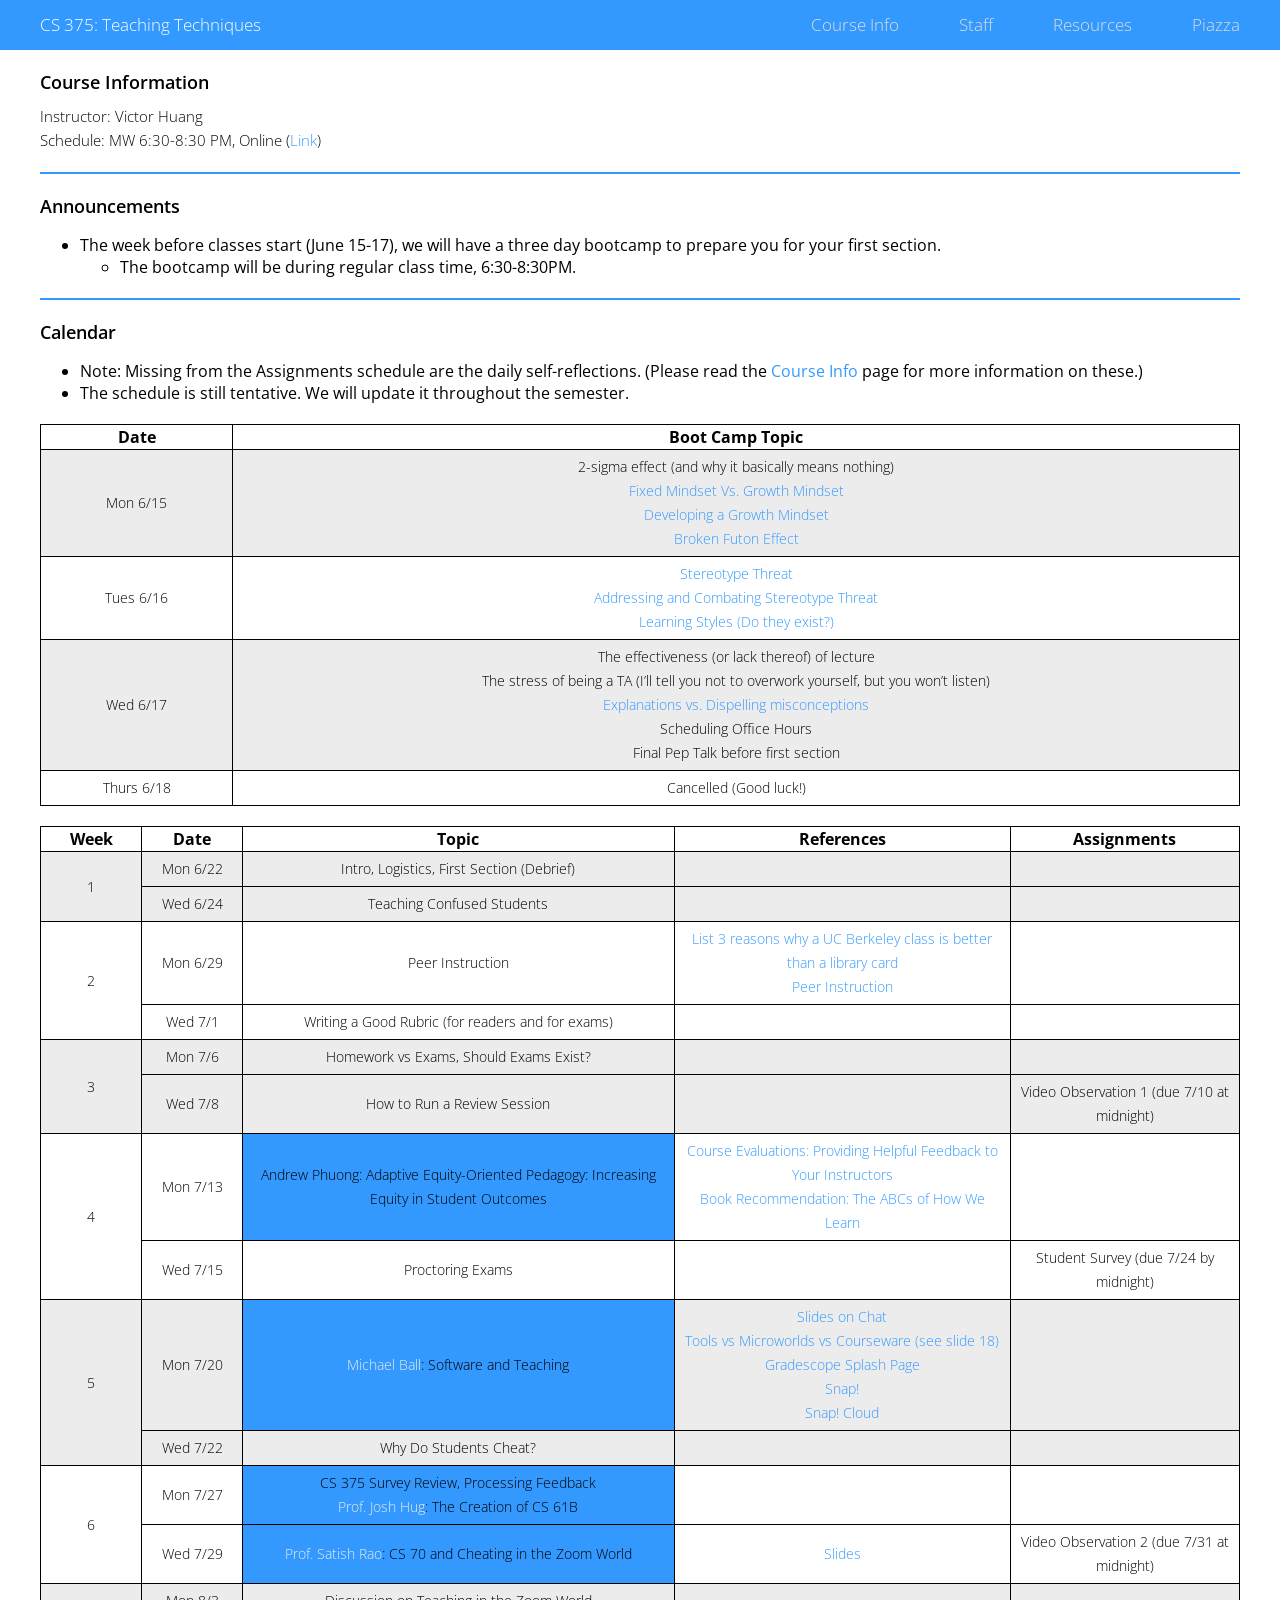
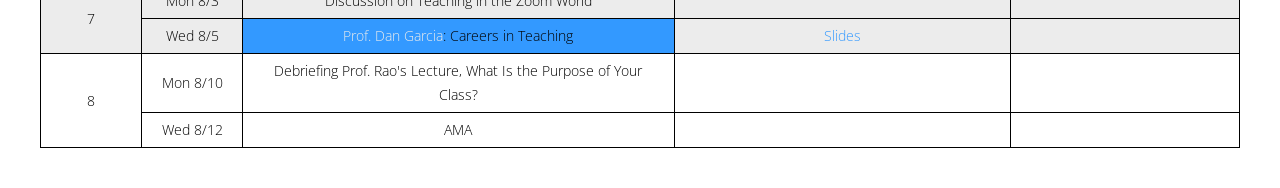
<file: index.html>
<!DOCTYPE html>
<html>
<head>
    <title>CS 375 Summer 2020</title>
    <meta charset="UTF-8">
    <meta name="description" content="Computer Science 375: Teaching Techniques for Computer Science">
    <meta name="keywords" content="CS375, Computer Science, CS, 375, Teaching Techniques, Victor Huang, Berkeley, EECS">

    <link href="https://fonts.googleapis.com/css?family=Open+Sans:300,400,600" rel="stylesheet" type="text/css">
    <link rel="icon" type="image/png" href="assets/images/nyancat.gif">

    <link rel="stylesheet" type="text/css" href="assets/css/common.css">
    <link rel="stylesheet" type="text/css" href="assets/css/index.css">
</head>
<body>
    <div id="navbar">
        <a href="index.html"><div class="navitem left left-large">CS 375: Teaching Techniques</div></a>
        <a href="http://piazza.com/berkeley/summer2020/cs375"><div class="navitem right">Piazza</div></a>
        <a href="resources.html"><div class="navitem right">Resources</div></a>
        <a href="staff.html"><div class="navitem right">Staff</div></a>
        <a href="about.html"><div class="navitem right">Course Info</div></a>

    </div>
    <div id="content">
        <div class="segment">
            <div class="segmenttitle">Course Information</div>
            <div class="text">
                Instructor: Victor Huang</br>
                Schedule: MW 6:30-8:30 PM, Online (<a href="https://berkeley.zoom.us/j/94328143095?pwd=N1VqSTlrUlVzaEFVWEpSdE1VOVN0QT09
">Link</a>)                            
            </div>
        </div>
        <div class="segment">
            <div class="segmenttitle">Announcements</div>
            <ul>
                <li>The week before classes start (June 15-17), we will have a three day bootcamp to prepare you for your first section.</li>
                    <ul>
                        <li>The bootcamp will be during regular class time, 6:30-8:30PM.</li>
                    </ul>
            </ul>
        </div>
        <div class="segment">
            <div class="segmenttitle">Calendar</div>
            
            <ul>
                <li>Note: Missing from the Assignments schedule are the daily self-reflections. (Please read the <a href="about.html">Course Info</a> page for more information on these.)</li>
                <li>The schedule is still tentative. We will update it throughout the semester.</li>
            </ul>



            <table id="calendar">
                <thead>
                    <tr>
                        <th>Date</th>
                        <th>Boot Camp Topic</th>
                    </tr>
                </thead>
                <tbody>
                    <!-- Day 1 -->
                    <tr class="odd">
                        <td rowspan="1">Mon 6/15</td>
                        <td>2-sigma effect (and why it basically means nothing) <br>
                        <a href = "https://www.youtube.com/watch?v=Xv2ar6AKvGc">Fixed Mindset Vs. Growth Mindset</a> <br>
                        <a href = "https://www.youtube.com/watch?v=hiiEeMN7vbQ"> Developing a Growth Mindset</a> <br>
                        <a href = "https://mathwithbaddrawings.com/2015/04/08/the-math-ceiling-wheres-your-cognitive-breaking-point/">Broken Futon Effect</a></td>
                    </tr>
                    <!-- Day 2 -->
                    <tr>
                        <td rowspan="1">Tues 6/16</td>
                        <td><a href = "https://www.youtube.com/watch?v=1oVs3Uxv7SM">Stereotype Threat</a><br>
                        <a href="https://www.youtube.com/watch?v=failylROnrY">Addressing and Combating Stereotype Threat</a> <br>
                        <a href = "https://www.youtube.com/watch?v=sIv9rz2NTUk">Learning Styles (Do they exist?)</a></td>
                    </tr>
                    <!-- Day 3 -->
                    <tr class="odd">
                        <td rowspan="1">Wed 6/17</td>
                        <td>The effectiveness (or lack thereof) of lecture <br>
                        The stress of being a TA (I’ll tell you not to overwork yourself, but you won’t listen) <br>
                        <a href = "https://www.youtube.com/watch?v=eVtCO84MDj8">Explanations vs. Dispelling misconceptions</a> <br>
                        Scheduling Office Hours <br>
                        Final Pep Talk before first section
                        </td>
                    </tr>
                    <!-- Day 4 -->
                    <tr>
                        <td rowspan="1">Thurs 6/18</td>
                        <td>Cancelled (Good luck!)</td>
                    </tr>
                </tbody>
            </table>
            
            <table id="calendar">
                <thead>
                    <tr>
                        <th>Week</th>
                        <th>Date</th>
                        <th>Topic</th>
                        <th>References</th>
                        <th>Assignments</th>
                    </tr>
                </thead>
                <tbody>
                    <!-- Week 1 -->
                    <tr class="odd">
                        <td rowspan="2">1</td>
                        <td>Mon 6/22</td>
                        <td>Intro, Logistics, First Section (Debrief)</td>
                        <td></td>
                        <td></td>
                    </tr>
                    <tr class="odd">
                        <td>Wed 6/24</td>
                        <td>Teaching Confused Students</td>
                        <td></td>
                        <td></td>
                    </tr>
                    <!-- Week 2 -->
                    <tr>
                        <td rowspan="2">2</td>
                        <td>Mon 6/29</td>
                        <!-- <td class="guest-lecture"><a href="http://citris-uc.org/person/pat-virtue/">Prof. Pat Virtue</a>: Peer Instruction</td>
                        <td><a href = "https://drive.google.com/open?id=0B25KtBjneBBebTdCQ0M5YVNvcFU">Guest Lecture Slides</a></td> -->
                        <td>Peer Instruction</td>
                        <td><a href="https://www.youtube.com/watch?v=e1DnltskkWk">List 3 reasons why a UC Berkeley class is better than a library card</a>
                        	<br><a href="https://www.youtube.com/watch?v=FUY049rIjdM">Peer Instruction</a></td>
                        <td></td>
                    </tr>
                    <tr>
                        <td>Wed 7/1</td>
                        <td>Writing a Good Rubric (for readers and for exams)</td>
                        <td></td>
                        <td></td>
                    </tr>
                    <!-- Week 3 -->
                    <tr class="odd">
                        <td rowspan="2">3</td>
                        <td>Mon 7/6</td>
                        <td>Homework vs Exams, Should Exams Exist?</td>
                        <td></td>
                        <td></td>
                    </tr>
                    <tr class="odd">
                        <td>Wed 7/8</td>
                        <td>How to Run a Review Session</td>
                        <td></td>
                        <td>Video Observation 1 (due 7/10 at midnight)</td>
                    </tr>
                    <!-- Week 4 -->
                    <tr>
                        <td rowspan="2">4</td>
                        <td>Mon 7/13</td>
                        <td class="guest-lecture">Andrew Phuong: Adaptive Equity-Oriented Pedagogy: Increasing Equity in Student Outcomes</td>
                        <td><!--<a href = "https://docs.google.com/document/d/1fnzYQlenmHme6SsJqKSHd8tyw7BMYs_Fz5T7bFkfWok/edit?usp=sharing">AEP Think Aloud Pair Interview Activity</a> <br>
                        <a href = "https://docs.google.com/document/d/15vp7rtUiPXOO_oBl0eoErZwCRRaAPFiqnes_bknKaVU/edit?usp=sharing">AEP Strategies Handout</a>-->
                        <a href="http://crlt.umich.edu/sites/default/files/resource_files/Course%20Evaluation%20Guidance.pdf">Course Evaluations: Providing Helpful Feedback to Your Instructors</a><br>
                        <a href="https://www.amazon.com/ABCs-How-Learn-Scientifically-Approaches/dp/0393709264">Book Recommendation: The ABCs of How We Learn</a></td>
                        <td></td>
                    </tr>
                    <tr>
                        <td>Wed 7/15</td>
                        <td>Proctoring Exams</td>
                        <td></td>
                        <td>Student Survey (due 7/24 by midnight)</td>
                    </tr>
                    <!-- Week 5 -->
                    <tr class="odd">
                        <td rowspan="2">5</td>
                        <td>Mon 7/20</td>
                        <td class="guest-lecture"><a href="https://www2.eecs.berkeley.edu/Faculty/Homepages/mball.html">Michael Ball</a>: Software and Teaching</td>
                        <td><a href="https://slides.com/michaelball/chat-edu-sigcse">Slides on Chat</a><br>
                            <a href="http://cs10.org/sp15/lecture/L11%20-%20Social%20Implications%20I/2015Sp-CS10-L11-DG-Social-Implications-I.pdf">Tools vs Microworlds vs Courseware (see slide 18)</a><br>
                            <a href="http://gradescope.com/splash">Gradescope Splash Page</a><br>
                            <a href="https://snap.berkeley.edu">Snap!</a><br>
                            <a href="https://github.com/snap-cloud/snapCloud">Snap! Cloud</a></td>
                        <td></td>
                    </tr>
                    <tr class="odd">
                        <td>Wed 7/22</td>
                        <td>Why Do Students Cheat?</td>
                        <td></td>
                        <td></td>
                    </tr>
                    <!-- Week 6 -->
                    <tr>
                        <td rowspan="2">6</td>
                        <td>Mon 7/27</td>
                        <td class="guest-lecture">
                            CS 375 Survey Review, Processing Feedback<br>
                            <a href="https://www2.eecs.berkeley.edu/Faculty/Homepages/joshhug.html">Prof. Josh Hug</a>: The Creation of CS 61B</td>
                        <td></td>
                        <td></td>
                    </tr>
                    <tr>
                        <td>Wed 7/29</td>
                        <td class="guest-lecture"><a href="https://www2.eecs.berkeley.edu/Faculty/Homepages/rao.html">Prof. Satish Rao</a>: CS 70 and Cheating in the Zoom World</td>
                        <td><a href="resources/rao-slides-su20.pdf">Slides</a></td>
                        <td>Video Observation 2 (due 7/31 at midnight)</td>
                    </tr>
                    <!-- Week 7 -->
                    <tr class="odd">
                        <td rowspan="2">7</td>
                        <td>Mon 8/3</td>
                        <td>Discussion on Teaching in the Zoom World</td>
                        <td></td>
                        <td></td>
                    </tr>
                    <tr class="odd">
                        <td>Wed 8/5</td>
                        <td class="guest-lecture"><a href="https://www2.eecs.berkeley.edu/Faculty/Homepages/garcia.html">Prof. Dan Garcia</a>: Careers in Teaching</td>
                        <td><a href="https://www.dropbox.com/s/87v560p1obqeovt/2020-05-01-Love-Teaching-Consider-A-Teaching-Track-Career-Garcia.pdf?dl=0">Slides</a></td>
                        <td></td>
                    </tr>
                    <!-- Week 8 -->
                    <tr>
                        <td rowspan="2">8</td>
                        <td>Mon 8/10</td>
                        <td>Debriefing Prof. Rao's Lecture, What Is the Purpose of Your Class?</td>
                        <td></td>
                        <td></td>
                    </tr>
                    <tr>
                        <td>Wed 8/12</td>
                        <td>AMA</td>
                        <td></td>
                        <td></td>
                    </tr>
                </tbody>
            </table>
        </div>
    </div>
</body>
</html>
</file>
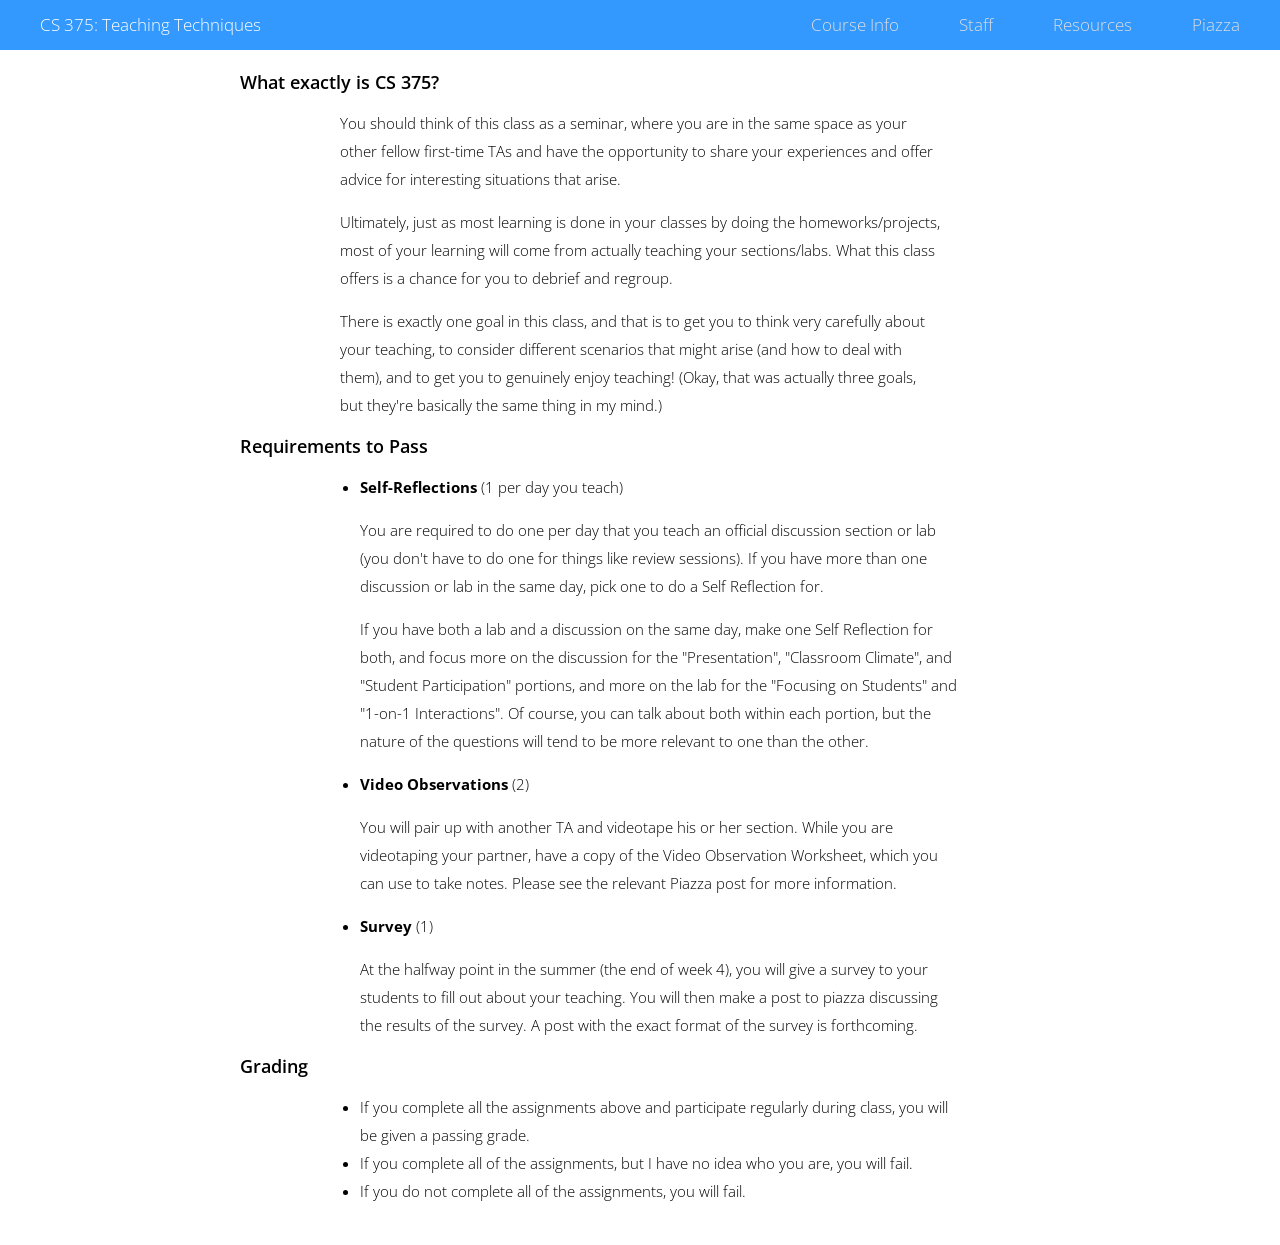
<file: about.html>
<!DOCTYPE html>
<html>
<head>
    <title>About | CS 375 Summer 2020</title>
    <meta charset="UTF-8">
    <meta name="description" content="Computer Science 375: Teaching Techniques for Computer Science">
    <meta name="keywords" content="CS375, Computer Science, CS, 375, Teaching Techniques, Victor Huang, Berkeley, EECS">

    <link href="https://fonts.googleapis.com/css?family=Open+Sans:300,400,600" rel="stylesheet" type="text/css">
    <link rel="icon" type="image/png" href="assets/images/nyancat.gif">

    <link rel="stylesheet" type="text/css" href="assets/css/common.css">
    <link rel="stylesheet" type="text/css" href="assets/css/about.css">
</head>
<body>
    <div id="navbar">
        <a href="index.html"><div class="navitem left left-small">CS 375</div></a>
        <a href="index.html"><div class="navitem left left-large">CS 375: Teaching Techniques</div></a>
        <a href="http://piazza.com/berkeley/summer2020/cs375"><div class="navitem right">Piazza</div></a>
        <a href="resources.html"><div class="navitem right">Resources</div></a>
        <a href="staff.html"><div class="navitem right">Staff</div></a>
        <a href="about.html"><div class="navitem right">Course Info</div></a>
    </div>
    <div id="content">
        <div class="segment">
            <div class="segmenttitle">What exactly is CS 375?</div>
            <div class="text">
                You should think of this class as a seminar, where you are in the same space as your other fellow first-time TAs and have the opportunity to share your experiences and offer advice for interesting situations that arise.
            </div>
            <div class="text">
                Ultimately, just as most learning is done in your classes by doing the homeworks/projects, most of your learning will come from actually teaching your sections/labs. What this class offers is a chance for you to debrief and regroup.
            </div>
            <div class="text">
                There is exactly one goal in this class, and that is to get you to think very carefully about your teaching, to consider different scenarios that might arise (and how to deal with them), and to get you to genuinely enjoy teaching! (Okay, that was actually three goals, but they're basically the same thing in my mind.)
            </div>
            <div class="segmenttitle">Requirements to Pass</div>
            <ul class="text">
                <li><b>Self-Reflections</b> (1 per day you teach)</li>
                <div class="text">
                    You are required to do one per day that you teach an official discussion section or lab (you don't have to do one for things like review sessions). If you have more than one discussion or lab in the same day, pick one to do a Self Reflection for.
                </div>
                <div class="text">
                    If you have both a lab and a discussion on the same day, make one Self Reflection for both, and focus more on the discussion for the "Presentation", "Classroom Climate", and "Student Participation" portions, and more on the lab for the "Focusing on Students" and "1-on-1 Interactions". Of course, you can talk about both within each portion, but the nature of the questions will tend to be more relevant to one than the other.
                </div>
                <li><b>Video Observations</b> (2)</li>
                <div class="text">
                    You will pair up with another TA and videotape his or her section. While you are videotaping your partner, have a copy of the Video Observation Worksheet, which you can use to take notes. Please see the relevant Piazza post for more information.
                </div>
                <li><b>Survey</b> (1)</li>
                <div class="text">
                    At the halfway point in the summer (the end of week 4), you will give a survey to your students to fill out about your teaching. You will then make a post to piazza discussing the results of the survey. A post with the exact format of the survey is forthcoming.
                </div>
            </ul>
            <div class="segmenttitle">Grading</div>
            <ul class="text">
                <li>If you complete all the assignments above and participate regularly during class, you will be given a passing grade.</li>
                <li>If you complete all of the assignments, but I have no idea who you are, you will fail.</li>
                <li>If you do not complete all of the assignments, you will fail.</li>
            </ul>
        </div>
    </div>
</body>
</html>
</file>
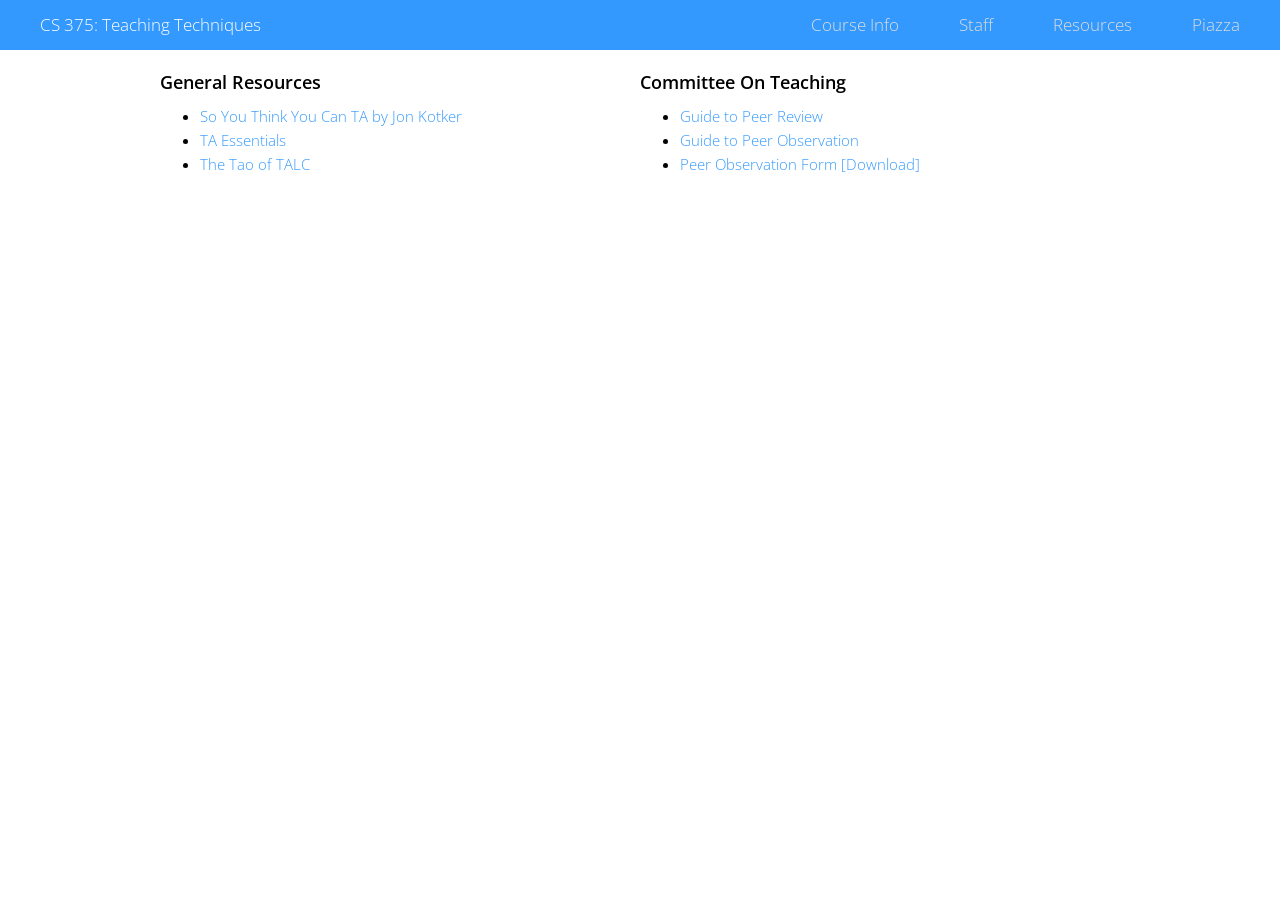
<file: resources.html>
<!DOCTYPE html>
<html>
<head>
    <title>Resources | CS 375 Summer 2020</title>
    <meta charset="UTF-8">
    <meta name="description" content="Computer Science 375: Teaching Techniques for Computer Science">
    <meta name="keywords" content="CS375, Computer Science, CS, 375, Teaching Techniques, Victor Huang, Berkeley, EECS">

    <link href="https://fonts.googleapis.com/css?family=Open+Sans:300,400,600" rel="stylesheet" type="text/css">
    <link rel="icon" type="image/png" href="assets/images/nyancat.gif">

    <link rel="stylesheet" type="text/css" href="assets/css/common.css">
    <link rel="stylesheet" type="text/css" href="assets/css/resources.css">
</head>
<body>
    <div id="navbar">
        <a href="index.html"><div class="navitem left left-small">CS 375</div></a>
        <a href="index.html"><div class="navitem left left-large">CS 375: Teaching Techniques</div></a>
        <a href="http://piazza.com/berkeley/summer2020/cs375"><div class="navitem right">Piazza</div></a>
        <a href="resources.html"><div class="navitem right">Resources</div></a>
        <a href="staff.html"><div class="navitem right">Staff</div></a>
        <a href="about.html"><div class="navitem right">Course Info</div></a>
    </div>
    <div id="content">
        <div class="segment">
            <div class="column">
                <div class="segmenttitle">General Resources</div>
                <ul class="text">
                    <li><a href="https://docs.google.com/document/d/15roVBW_Tj3o-qvzt77lvcDmdly0WaZ6GRP_bRh61qAE/edit">So You Think You Can TA by Jon Kotker</a></li>
                    <li><a href="resources/ta-essentials.html">TA Essentials</a></li>
                    <li><a href="resources/talc.pdf">The Tao of TALC</a></li>
                </ul>
            </div>
            <div class="column">
                <div class="segmenttitle">Committee On Teaching</div>
                <ul class="text">
                    <li><a href="resources/peer-review.pdf">Guide to Peer Review</a></li>
                    <li><a href="resources/peer-observation.pdf">Guide to Peer Observation</a></li>
                    <li><a href="resources/peer-observation-form.docx">Peer Observation Form [Download]</a></li>
                </ul>
            </div>
        </div>
    </div>
</body>
</html>
</file>
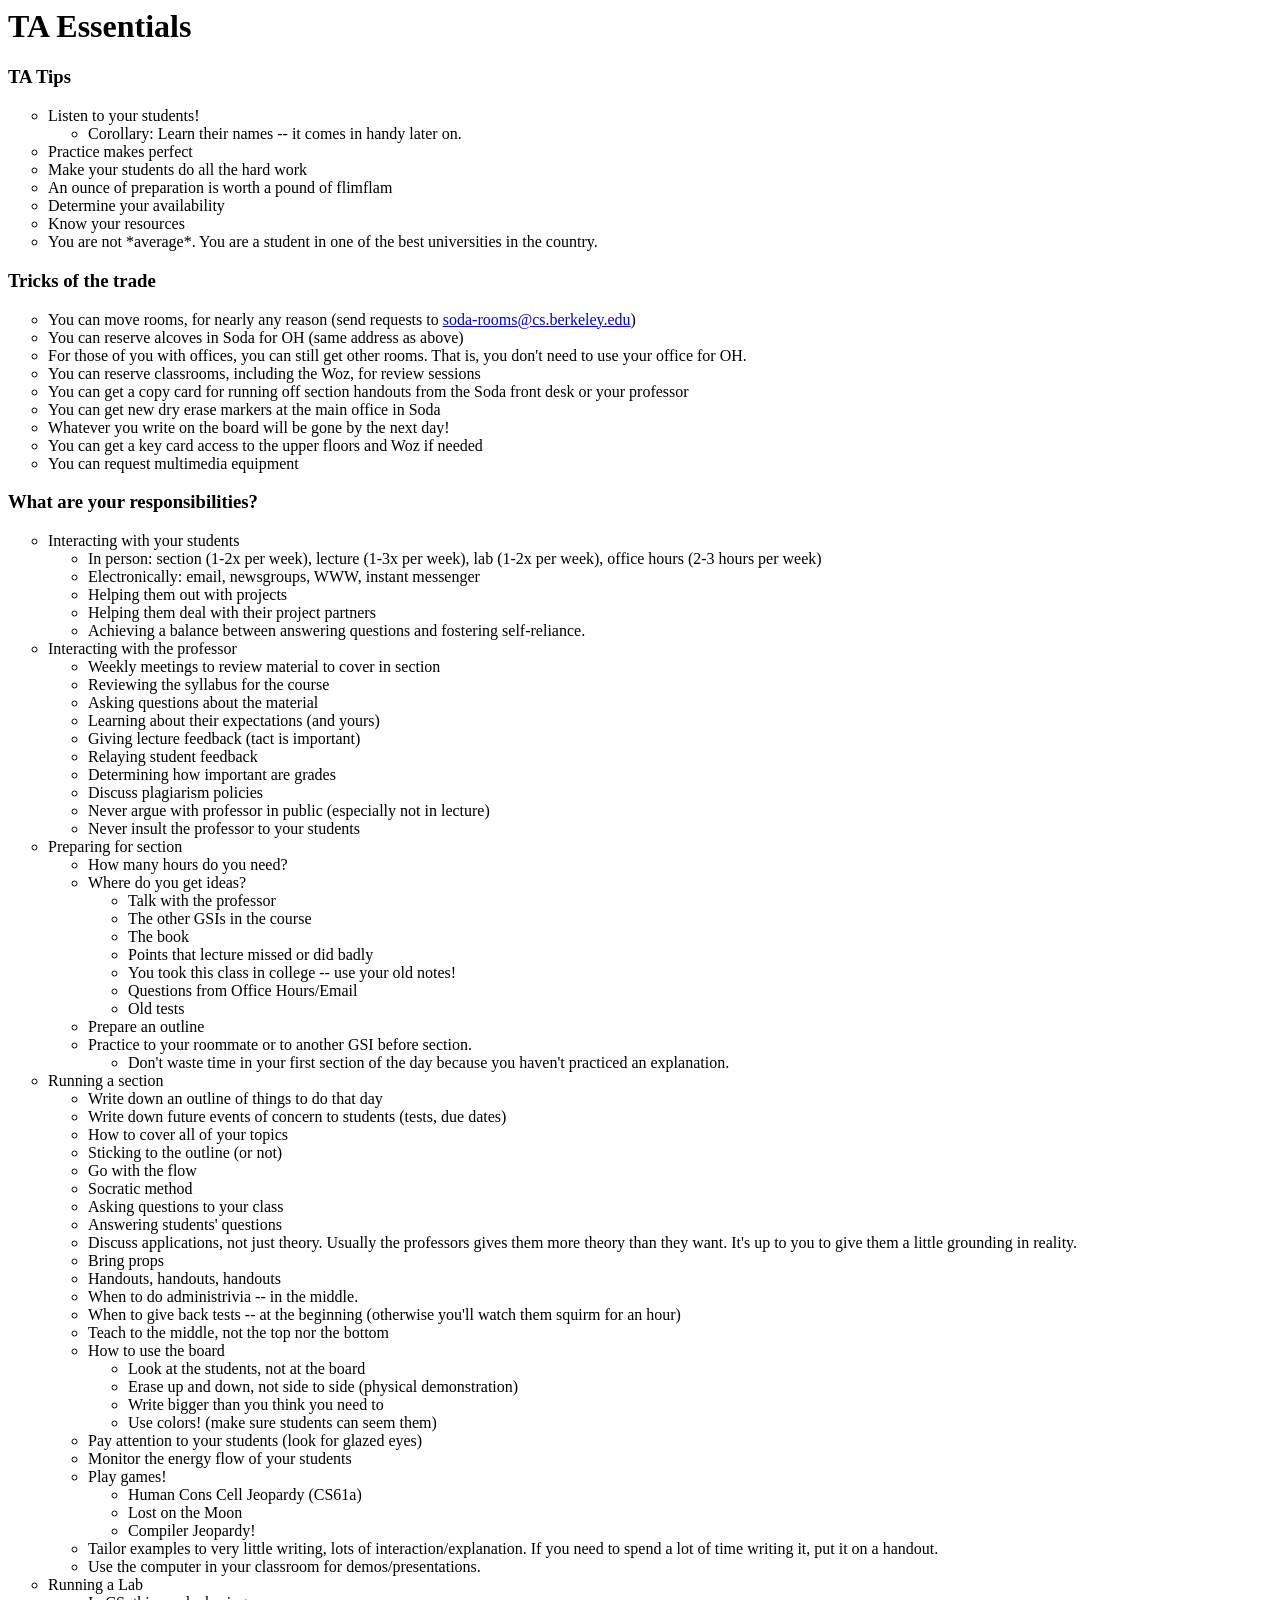
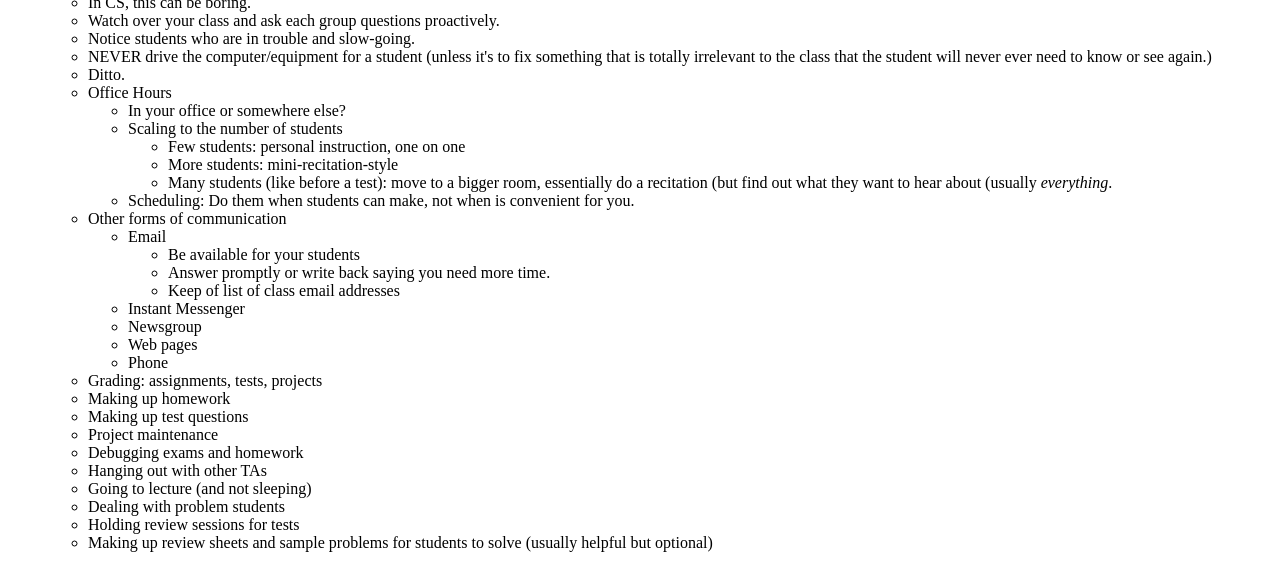
<file: resources/ta-essentials.html>
<!DOCTYPE html PUBLIC "-//W3C//DTD HTML 3.2 Final//EN">
<!-- saved from url=(0194)https://s3.amazonaws.com/piazza-resources/huke833rhsx36/hwkczkwrheom8/TA_Responsibilities.html?AWSAccessKeyId=AKIAJKOQYKAYOBKKVTKQ&Expires=1431660527&Signature=WSbh9ZMze%2BuQth%2B2xtyd0tNyVg8%3D -->
<html><head><meta http-equiv="Content-Type" content="text/html; charset=windows-1252">

<title>TA Responsibilities</title>

<!--<base href="http://www.cs.berkeley.edu/~abegel/gsiworkshop/2000/">--><base href=".">

</head>
<body bgcolor="#FFFFFF">
		<div align="left">
			<h1>TA Essentials</h1>
		</div>
		<h3>TA Tips</h3>
		<ul type="CIRCLE">
	<li>Listen to your students!
	<ul type="CIRCLE">
		<li>Corollary: Learn their names -- it comes in handy later on.
	</li></ul>
	</li><li>Practice makes perfect
	</li><li>Make your students do all the hard work
	</li><li>An ounce of preparation is worth a pound of flimflam
	</li><li>Determine your availability
	</li><li>Know your resources
	</li><li>You are not *average*. You are a  student in one of the best universities in the country. 
</li></ul>

<h3>Tricks of the trade</h3>
     <ul type="Circle">
               <li>You can move rooms, for nearly any reason (send requests to <a href="mailto:soda-rooms@cs.berkeley.edu">soda-rooms@cs.berkeley.edu</a>)
	       </li><li>You can reserve alcoves in Soda for OH (same address as above)
	       </li><li>For those of you with offices, you can still get other rooms.  That is, you don't need to use your office for OH.
	       </li><li>You can reserve classrooms, including the Woz, for review sessions
	       </li><li>You can get a copy card for running off section handouts from the Soda front desk or your professor
	       </li><li>You can get new dry erase markers at the main office in Soda
	       </li><li>Whatever you write on the board will be gone by the next day!
	       </li><li>You can get a key card access to the upper floors and Woz if needed
	       </li><li>You can request multimedia equipment
	       
     </li></ul>
<h3>What are your responsibilities?</h3>
		<ul type="CIRCLE">
	<li>Interacting with your students
	<ul type="CIRCLE">
		<li>In person: section (1-2x per week), lecture (1-3x per week), 
			lab (1-2x per week), office hours (2-3 hours per week)
		</li><li>Electronically: email, newsgroups, WWW, instant messenger
		</li><li>Helping them out with projects
		</li><li>Helping them deal with their project partners
		</li><li>Achieving a balance between answering questions and fostering self-reliance.
	</li></ul>
	</li><li>Interacting with the professor
	<ul type="CIRCLE">
		<li>Weekly meetings to review material to cover in section
		</li><li>Reviewing the syllabus for the course
		</li><li>Asking questions about the material
		</li><li>Learning about their expectations (and yours)
		</li><li>Giving lecture feedback (tact is important)
		</li><li>Relaying student feedback
		</li><li>Determining how important are grades
		</li><li>Discuss plagiarism policies
		</li><li>Never argue with professor in public (especially not in lecture)
		</li><li>Never insult the professor to your students
	</li></ul>
	</li><li>Preparing for section
	<ul type="CIRCLE">
		<li>How many hours do you need?
		</li><li>Where do you get ideas?
		<ul type="CIRCLE">
			<li>Talk with the professor
			</li><li>The other GSIs in the course
			</li><li>The book
			</li><li>Points that lecture missed or did badly
			</li><li>You took this class in college -- use your old notes!
			</li><li>Questions from Office Hours/Email
			</li><li>Old tests
		</li></ul>
		</li><li>Prepare an outline
		</li><li>Practice to your roommate or to another GSI before section.
		<ul type="CIRCLE">
			<li>Don't waste time in your first section of the day because you haven't practiced an explanation.
		</li></ul>
	</li></ul>
	</li><li>Running a section
	<ul type="CIRCLE">
		<li>Write down an outline of things to do that day
		</li><li>Write down future events of concern to students (tests, due dates)
		</li><li>How to cover all of your topics
		</li><li>Sticking to the outline (or not)
		</li><li>Go with the flow
		</li><li>Socratic method
		</li><li>Asking questions to your class
		</li><li>Answering students' questions
		</li><li>Discuss applications, not just theory. Usually the professors gives them more theory than they want. It's up to you to give them a little grounding in reality.
		</li><li>Bring props
		</li><li>Handouts, handouts, handouts
		</li><li>When to do administrivia -- in the middle.
		</li><li>When to give back tests -- at the beginning (otherwise you'll watch them squirm for an hour)
		</li><li>Teach to the middle, not the top nor the bottom
		</li><li>How to use the board
			<ul type="CIRCLE">
			<li>Look at the students, not at the board
			</li><li>Erase up and down, not side to side (physical demonstration)
			</li><li>Write bigger than you think you need to
			</li><li>Use colors! (make sure students can seem them)
		</li></ul>
		</li><li>Pay attention to your students (look for glazed eyes)
		</li><li>Monitor the energy flow of your students
		</li><li>Play games!
			<ul type="CIRCLE">
			<li>Human Cons Cell Jeopardy (CS61a)
			</li><li>Lost on the Moon
			</li><li>Compiler Jeopardy!
			</li></ul>
		</li><li>Tailor examples to very little writing, lots of interaction/explanation. If you need to spend a lot of time writing it, put it on a handout.

				</li><li>Use the computer in your classroom for demos/presentations.

			</li></ul>
			</li><li>Running a Lab
		<ul type="CIRCLE">
		<li>In CS, this can be boring.
		</li><li>Watch over your class and ask each group questions proactively.
		</li><li>Notice students who are in trouble and slow-going.
		</li><li>NEVER drive the computer/equipment for a student (unless it's to fix something that is totally irrelevant to the class that the student will never ever need to know or see again.)
		</li><li>Ditto.
		    
	              </li><li>Office Hours
		      <ul>
		      </ul>
		<ul type="CIRCLE">
		<li>In your office or somewhere else?
		</li><li>Scaling to the number of students
			<ul type="CIRCLE">
				<li>Few students: personal instruction, one on one
				</li><li>More students: mini-recitation-style
				</li><li>Many students (like before a test): move to a bigger room, essentially do a recitation (but find out what they want to hear about (usually <i>everything</i>.
			</li></ul>
		</li><li>Scheduling: Do them when students can make, not when is convenient for you.
	</li></ul>
	</li><li>Other forms of communication
		<ul type="CIRCLE">
			<li>Email
			<ul type="CIRCLE">
				<li>Be available for your students
				</li><li>Answer promptly or write back saying you need more time.
				</li><li>Keep of list of class email addresses
			</li></ul>
			</li><li>Instant Messenger
			</li><li>Newsgroup
			</li><li>Web pages
			</li><li>Phone
		</li></ul>
	</li><li>Grading: assignments, tests, projects
	</li><li>Making up homework
	</li><li>Making up test questions
	</li><li>Project maintenance
	</li><li>Debugging exams and homework
	</li><li>Hanging out with other TAs
	</li><li>Going to lecture (and not sleeping)
	</li><li>Dealing with problem students
	</li><li>Holding review sessions for tests
	</li><li>Making up review sheets and sample problems for students to solve (usually helpful but optional)
</li></ul>
		<h3></h3>
	

</li></ul><div id="window-resizer-tooltip" style="display: none;"><a href="http://www.cs.berkeley.edu/~abegel/gsiworkshop/2000/#" title="Edit settings"></a><span class="tooltipTitle">Window size: </span><span class="tooltipWidth" id="winWidth">1315</span> x <span class="tooltipHeight" id="winHeight">877</span><br><span class="tooltipTitle">Viewport size: </span><span class="tooltipWidth" id="vpWidth">1315</span> x <span class="tooltipHeight" id="vpHeight">761</span></div></body></html>
</file>
<file: assets/css/common.css>
body {
    font-family: Open Sans, Helvetica, Arial, sans-serif;
    margin: 0;
}
a {
    text-decoration: none;
    color: rgba(51, 153, 255, 1.0);
}
a:hover {
    color: rgba(51, 153, 255, .75);
}
#navbar {
    position: fixed;
    top: 0;
    padding: 15px 0px;
    width: 100%;
    background-color: rgba(51, 153, 255, 1.0);
    line-height: 20px;
}
#navbar a {
    color: #DDD;
}
#navbar a:hover {
    color: white;
}
.navitem {
    display: inline-block;
    text-align: center;
    font-size: 17px;
    margin: 0 40px;
    font-weight: 300;
}
.left {
    color: white;
}
.left-small {
    display: none;
}
@media (max-width: 850px) {
    .left-small {
        display: inline-block;
    }
    .left-large {
        display: none;
    }
}
.right {
    float: right;
    margin-left: 20px;
}
#content {
    margin: 50px 40px 40px;
}
.segment {
    margin-top: 20px;
    padding-top: 20px;
}
.segment ~ .segment {
    border-top: 2px solid rgba(51, 153, 255, 1.0);
}
.segmenttitle {
    font-size: 18px;
    font-weight: 600;
    margin-bottom: 10px;
}
.text {
    font-size: 15px;
    line-height: 24px;
    font-weight: 300;
    margin-top: 10px;
}
.code {
    margin: 0 30px;
    background-color: #EEE;
    padding: 5px 15px 10px;
    border-radius: 2px;
}
.codeindent {
    margin-left: 30px;
}
</file>
<file: assets/css/index.css>
table {
    margin: 20px 0;
    width: 100%;
}
table, th, td {
    border: 1px solid black;
    border-collapse: collapse;
}
td {
    font-size: 14px;
    line-height: 24px;
    font-weight: 300;
    text-align: center;
    min-width: 80px;
    padding: 5px 10px;
}

/* Calendar */
.odd {
    background-color: #ECECEC;
}
.guest-lecture {
    background-color: rgba(51, 153, 255, 1.0);
}
.guest-lecture a {
    color: #ECECEC;
}
.guest-lecture a:hover {
    color: white;
}
</file>
<file: assets/css/about.css>
table {
    margin: 20px 0;
    width: 100%;
}
table, th, td {
    border: 1px solid black;
    border-collapse: collapse;
}
td {
    font-size: 14px;
    line-height: 24px;
    font-weight: 300;
    text-align: center;
    min-width: 100px;
}
#grading-bins td {
    min-width: 0px;
}
#grade-breakdown > tbody > tr:nth-child(2n+1) {
    background-color: #EEE;
}
#grade-breakdown > tbody > tr:nth-child(5) {
    background-color: #BBB;
}
#letter-grades td {
    min-width: 0px;
}
.text {
    max-width: 600px;
    margin: 15px auto;
    line-height: 28px;
}
.segmenttitle {
    max-width: 800px;
    margin: 0 auto 10px;
}
.redtext {
    color: red;
}
</file>
<file: assets/css/resources.css>
.segment {
    width: 80%;
    margin: 0 auto;
}
.column {
    float: left;
    width: 50%;
}
.special {
    color: #29b336;
}
.special:hover {
    color: rgba(41, 179, 54, 0.65);
}
</file>
